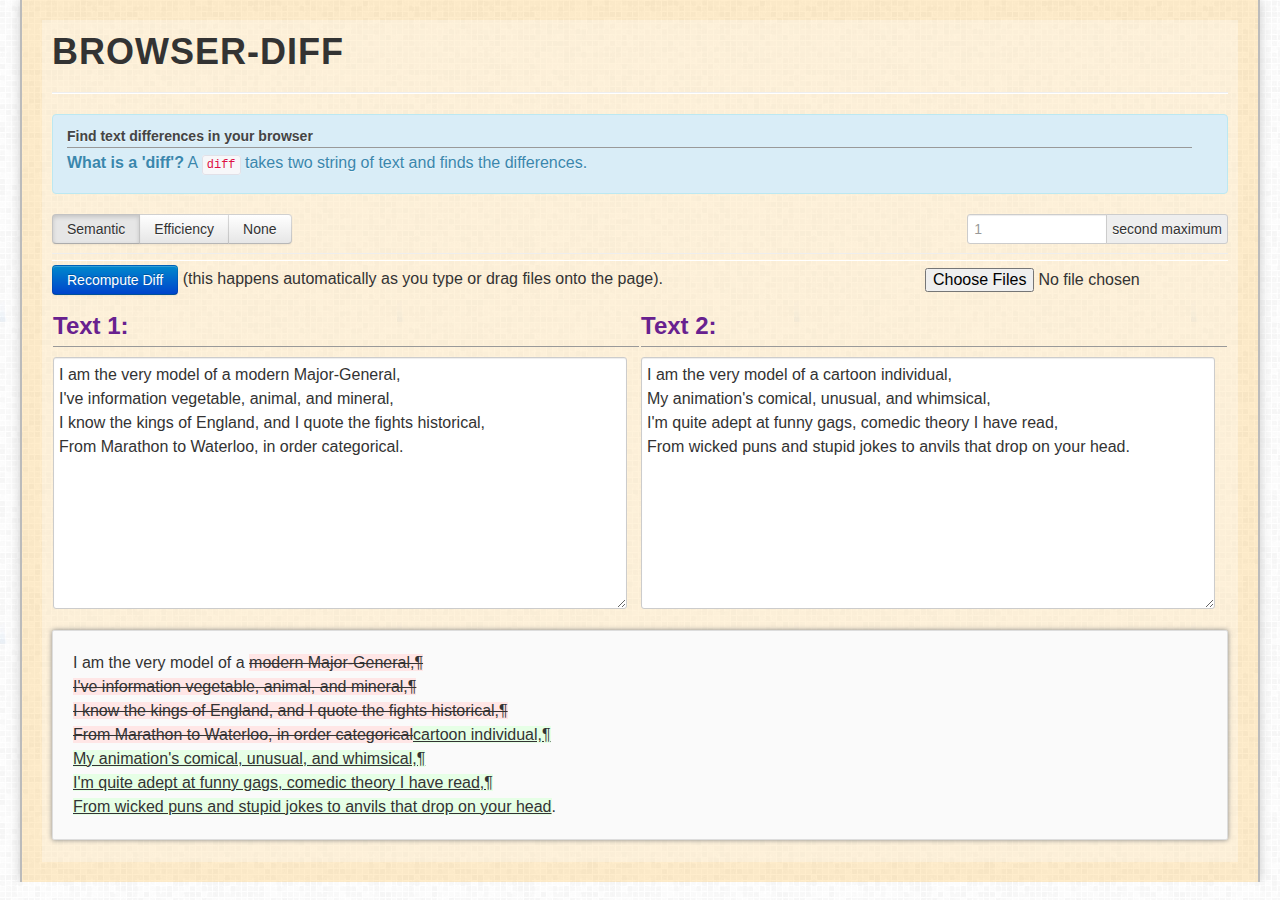
<file: index.html>
<!DOCTYPE html>
<html lang="en">
  <head>
    <meta charset="utf-8">
    <title>browser-diff</title>
    <meta name="description" content="Read differences between text files in your browser">
    <meta name="author" content="Brian Grinstead">

    <link rel="shortcut icon" href="home-page/favicon.ico">
    <link href="css/bootstrap.css" rel="stylesheet">
    <link href="css/main.css" rel="stylesheet">
  </head>
<body>


  <div class="container-fluid">
    <div class='content'>
      <div class='inner-content'>

        <div class="header">


          <H1>browser-diff</H1>
          <hr />

          <div class="alert alert-info">
          <h2>Find text differences in your browser</h2>
          <p>
            <strong>What is a 'diff'?</strong> A <code>diff</code> takes two string of text and finds the differences.
          </p>
          </div>


        </div>

        <div class="clearfix">
          <div class="pull-left">
          <div class="btn-group" id="cleanup-buttons" data-toggle="buttons-radio">
          <button type="button" class="btn active">Semantic</button>
          <button type="button" class="btn">Efficiency</button>
          <button type="button" class="btn">None</button>
        </div>


          </div>

          <div class="pull-right">

        <div class="input-append btn-group">
          <input class="span2" id="timeout" size="16" type="text" placeholder="1"><span class="add-on">second maximum</span>
        </div>

          </div>
        </div>
            <hr class="minor" />
            <button class="btn btn-primary" id="launch">Recompute Diff</button> (this happens automatically as you type or drag files onto the page).

            <div class="pull-right">
              <input type="file" id="file-input" name="file-input" multiple="">
            </div>

        <TABLE WIDTH="100%"><TR>
          <TD WIDTH="50%">
        <H3>Text 1:</H3>
<TEXTAREA ID="text1" ROWS=10>I am the very model of a modern Major-General,
I've information vegetable, animal, and mineral,
I know the kings of England, and I quote the fights historical,
From Marathon to Waterloo, in order categorical.</TEXTAREA>
      </TD>
          <TD WIDTH="50%">
        <H3>Text 2:</H3>
<TEXTAREA ID="text2" ROWS=10>I am the very model of a cartoon individual,
My animation's comical, unusual, and whimsical,
I'm quite adept at funny gags, comedic theory I have read,
From wicked puns and stupid jokes to anvils that drop on your head.</TEXTAREA>
      </TD>
        </TR></TABLE>


        <DIV ID="outputdiv"></DIV>

      </div>
    </div>
  </div>

  <script type='text/javascript' src='js/jquery-1.8.2.js'></script>
  <script type='text/javascript' src='js/diff-match-patch.js'></script>
  <script type='text/javascript' src='js/bootstrap.js'></script>
  <script type='text/javascript' src='js/filereader.js'></script>
  <script type='text/javascript' src='js/browser-diff.js'></script>
</body>
</html>
</file>
<file: css/main.css>
body {
    line-height: 1.5;
    background: url(../img/grey.png);
}

.drag {
    background: lightgreen;
}

.drag .container-fluid {
}

.container-fluid {
    min-width: 650px;
    overflow: hidden;
}

html, body, input, select, textarea {
    font-family: Calibri, Candara, Segoe, "Segoe UI", Optima, sans-serif;
    font-weight: 300;
    font-size: 16px;
    line-height: 1.5;
    color: #333;
}

h1, h2, h3, h4 {
    font-family: "MetaPro", "Lucida Grande", sans-serif;
}

h1 {
    text-transform: uppercase;
    letter-spacing: 1px;
}

h2 {
    margin-bottom: 8px;
    color: #444;
    border-bottom: solid 1px #999;
}

h3 {
    color: #68218F;
    border-bottom: solid 1px #999;
}

h4 {
    margin-top: 6px;
}

.inner-content>h2 {
    margin-top: 30px;
}

.big-link a, .big-link span {
    vertical-align: middle;
}

.label {
    margin-right: 8px;
}

.steps .row-fluid {
    border-top: solid 1px #999;
    margin-bottom: 30px;
}

.steps {
    width: 95%;
    margin: 0 auto;
    margin-top: 40px;
    background: white;
    padding: 20px;
}

.big {
    font-size: 2em;
}

.big li {
    line-height: 2;
    margin: 10px 0;
    margin-left: 20px;
    list-style: none;
}

.content {
    padding: 20px;
    border-right: solid 2px #bbb;
    border-left: solid 2px #bbb;
    background: rgba(255, 165, 0, 0.2);
    box-shadow: 0 0 10px #ccc;
}

.inner-content {
    z-index: 2;
    background: rgba(255, 255, 255, 0.3);
    padding: 2px 10px;
}

h1 a {
    text-decoration: none;
    color: #336 !important;
}

h1:hover span {
    text-decoration: underline;
}

h1:hover img {
    -webkit-transform: rotate(-180deg);
    -moz-transform: rotate(-180deg);
    transform: rotate(-180deg);
}

h1 img {
    height: 30px;
    margin-top: -7px;
    vertical-align: middle;
    display: inline-block;
    -webkit-transition: all linear .2s;
    -moz-transition: all linear .2s;
    transition: all linear .2s;
}

input[type=file] {
}

.row {
}

.alert h2 {
    font-size: 14px;
    margin: 3px 0;
    padding: 3px 0;
    line-height: 15px;
}

#outputdiv {
    padding: 20px;
    border: solid 1px #ddd;
    border-radius: 2px;
    min-height: 40px;
    margin: 20px auto;
    box-shadow: 0 0 5px #888;
    background: #fafafa;
}

textarea {
    margin: 0 auto;
    padding: 5px;
    box-sizing: border-box;
    width: 98%;
}

hr.minor {
    padding: 3px 0;
    margin: 4px 0;
}



/* Google Prettify */
.com {
    color: #93a1a1;
}

.lit {
    color: #195f91;
}

.pun, .opn, .clo {
    color: #93a1a1;
}

.fun {
    color: #dc322f;
}

.str, .atv {
    color: #D14;
}

.kwd, .prettyprint .tag {
    color: #1e347b;
}

.typ, .atn, .dec, .var {
    color: teal;
}

.pln {
    color: #48484c;
}

.prettyprint {
    padding: 8px;
    background-color: #f7f7f9;
    border: 1px solid #e1e1e8;
}

.prettyprint.linenums {
    -webkit-box-shadow: inset 40px 0 0 #fbfbfc, inset 41px 0 0 #ececf0;
    -moz-box-shadow: inset 40px 0 0 #fbfbfc, inset 41px 0 0 #ececf0;
    box-shadow: inset 40px 0 0 #fbfbfc, inset 41px 0 0 #ececf0;
}

/* Specify class=linenums on a pre to get line numbering */
ol.linenums {
    margin: 0 0 0 33px;
 /* IE indents via margin-left */;
}

ol.linenums li {
    padding-left: 12px;
    color: #bebec5;
    line-height: 20px;
    text-shadow: 0 1px 0 #fff;
}
</file>
